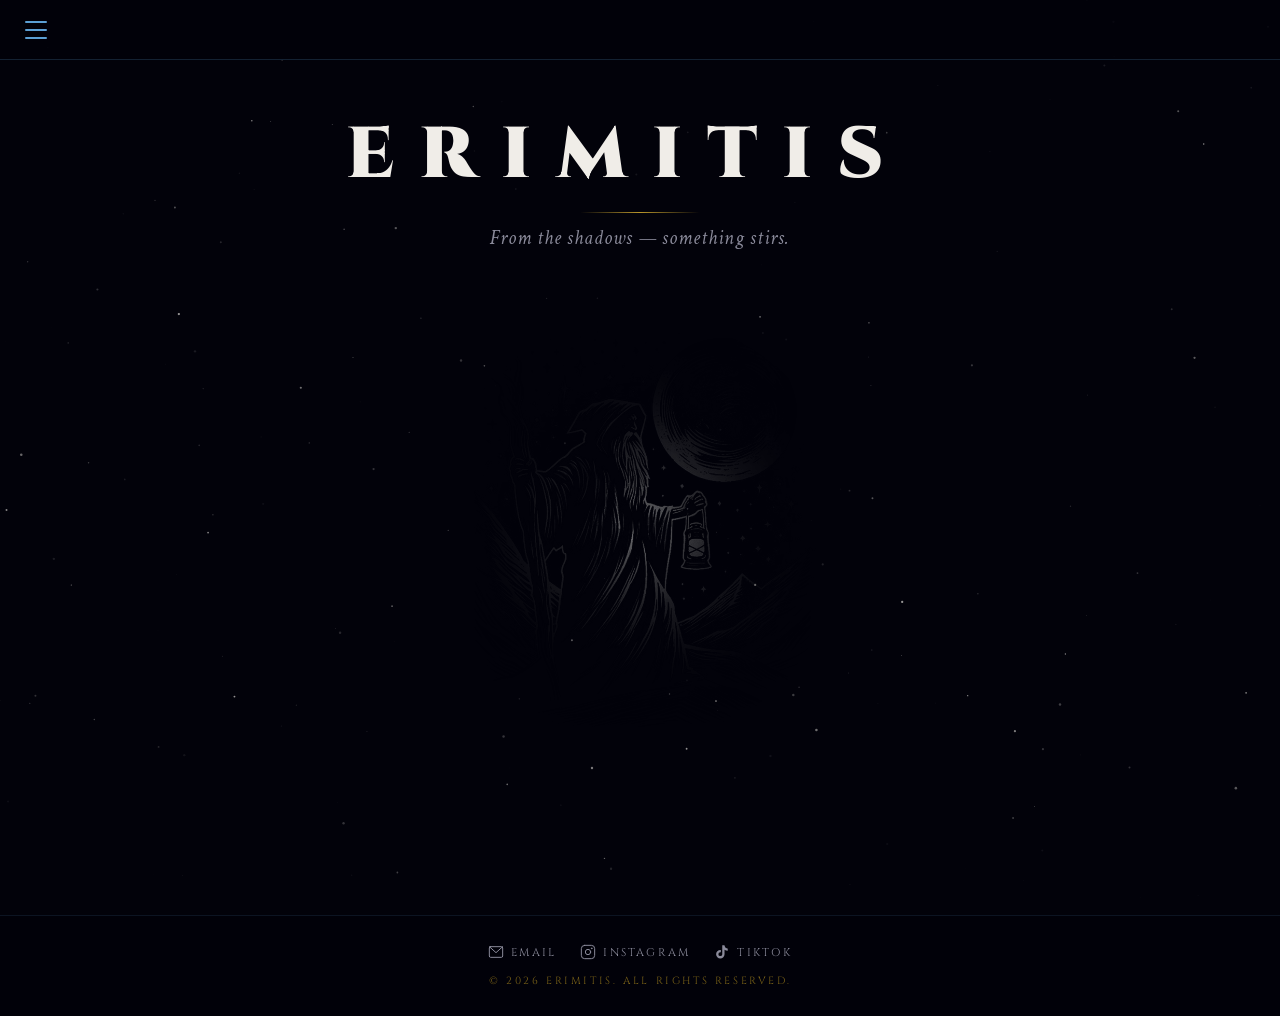
<file: index.html>
<!DOCTYPE html>
<html lang="en-AU">
<head>
<meta charset="UTF-8">
<meta name="viewport" content="width=device-width, initial-scale=1.0">
<title>ERIMITIS | Home</title>
<style>
/* FONTS */
@import url('https://fonts.googleapis.com/css2?family=Cinzel:wght@700;900&family=Crimson+Text:ital@0;1&display=swap');

/* RESET */
*,*::before,*::after{box-sizing:border-box;margin:0;padding:0}

/* BASE — dark background is THE FIRST THING set */
html,body{
  background:#02020a;
  color:#f0ede8;
  font-family:'Crimson Text',Georgia,serif;
  font-size:18px;
  min-height:100vh;
  overflow-x:hidden;
}

/* STARS */
#stars{position:fixed;inset:0;z-index:0;pointer-events:none}

/* WRAPPER */
.wrap{position:relative;z-index:1;min-height:100vh;display:flex;flex-direction:column}

/* ── NAV BAR ── */
nav{
  position:fixed;top:0;left:0;right:0;height:60px;z-index:100;
  background:rgba(2,2,10,0.95);
  border-bottom:1px solid rgba(91,159,212,0.2);
  display:flex;align-items:center;justify-content:center;
}

/* HAMBURGER — 3 plain horizontal lines */
#hbtn{
  position:absolute;left:16px;top:50%;transform:translateY(-50%);
  background:none;border:none;cursor:pointer;
  display:flex;flex-direction:column;gap:6px;
  padding:8px;
  width:40px;height:40px;justify-content:center;align-items:center;
}
#hbtn span{
  display:block;
  width:22px;height:2px;
  background:#5B9FD4;
  border-radius:1px;
  transition:all 0.3s ease;
}

.brand{
  font-family:'Cinzel',serif;font-size:1rem;font-weight:700;
  letter-spacing:0.5em;color:#5B9FD4;text-decoration:none;
  text-transform:uppercase;padding-right:0.5em;
}

/* DROPDOWN */
#menu{
  position:fixed;top:60px;left:0;width:240px;
  background:rgba(5,5,20,0.98);
  border-right:1px solid rgba(91,159,212,0.15);
  z-index:99;
  transform:translateX(-100%);
  transition:transform 0.35s ease;
  padding:8px 0 24px;
}
#menu.open{transform:translateX(0)}
#menu a{
  display:block;padding:16px 32px;
  font-family:'Cinzel',serif;font-size:0.72rem;
  letter-spacing:0.3em;text-transform:uppercase;
  color:#f0ede8;text-decoration:none;
  border-left:2px solid transparent;
  transition:all 0.2s;
}
#menu a:hover,#menu a.on{
  color:#5B9FD4;border-left-color:#5B9FD4;padding-left:40px;
}
.mdiv{height:1px;background:rgba(91,159,212,0.1);margin:4px 24px}

/* OVERLAY */
#ov{
  position:fixed;inset:0;background:rgba(0,0,0,0.5);
  z-index:98;display:none;
}
#ov.open{display:block}

/* ── HOME PAGE ── */
.home{
  flex:1;
  display:flex;flex-direction:column;align-items:center;
  padding-top:120px;padding-bottom:60px;
  text-align:center;padding-left:20px;padding-right:20px;
}

/* TITLE */
.htitle{
  font-family:'Cinzel',serif;
  font-size:clamp(2rem,7vw,4rem);
  font-weight:900;letter-spacing:0.35em;
  text-transform:uppercase;color:#f0ede8;
  line-height:1;padding-right:0.35em;
  animation:up 1.2s ease forwards;opacity:0;
}
.hline{
  width:120px;height:1px;
  background:linear-gradient(90deg,transparent,#B8952A,transparent);
  margin:20px auto 0;
  animation:up 1.2s ease 0.2s forwards;opacity:0;
}
.htag{
  font-family:'Crimson Text',Georgia,serif;
  font-style:italic;font-size:1.1rem;color:#8a8a9a;
  margin-top:12px;letter-spacing:0.05em;
  animation:up 1.2s ease 0.3s forwards;opacity:0;
}

/* FADED LOGO — scrolls with page below title */
.hlogo{
  margin-top:44px;
  width:clamp(260px,72vw,560px);
  animation:logo 1.6s ease 0.4s forwards;opacity:0;
}
.hlogo img{
  width:100%;height:auto;display:block;
  opacity:0.6;
}

/* NAV BUTTONS */
.hnav{
  margin-top:44px;
  display:flex;gap:14px;flex-wrap:wrap;justify-content:center;
  animation:up 1.2s ease 0.6s forwards;opacity:0;
}
.hnav a{
  font-family:'Cinzel',serif;font-size:0.68rem;
  letter-spacing:0.3em;text-transform:uppercase;
  color:#8a8a9a;text-decoration:none;
  padding:10px 22px;border:1px solid rgba(91,159,212,0.2);
  border-radius:2px;transition:all 0.25s;
}
.hnav a:hover{color:#5B9FD4;border-color:#5B9FD4;background:rgba(91,159,212,0.06)}

@keyframes up{
  from{opacity:0;transform:translateY(16px)}
  to{opacity:1;transform:translateY(0)}
}
@keyframes logo{
  from{opacity:0;transform:translateY(16px)}
  to{opacity:1;transform:translateY(0)}
}

/* ── FOOTER ── */
footer{
  border-top:1px solid rgba(91,159,212,0.12);
  padding:28px 20px;text-align:center;
  background:rgba(2,2,10,0.85);
}
.fsoc{display:flex;justify-content:center;gap:24px;flex-wrap:wrap;margin-bottom:14px}
.fsoc a{
  display:flex;align-items:center;gap:7px;
  color:#8a8a9a;text-decoration:none;
  font-family:'Cinzel',serif;font-size:0.62rem;letter-spacing:0.2em;text-transform:uppercase;
  transition:color 0.2s;
}
.fsoc a svg{width:16px;height:16px;flex-shrink:0}
.fsoc a:hover{color:#5B9FD4}
.fcopy{font-family:'Cinzel',serif;font-size:0.58rem;letter-spacing:0.25em;text-transform:uppercase;color:#7a6218}
</style>
</head>
<body>
<canvas id="stars"></canvas>
<div class="wrap">

  <!-- NAV -->
  <nav>
    <button id="hbtn" aria-label="Menu">
      <span></span>
      <span></span>
      <span></span>
    </button>
    
  </nav>

  <div id="ov"></div>
  <div id="menu">
    <a href="index.html" class="on">Home</a>
    <div class="mdiv"></div>
    <a href="about.html">About</a>
    <div class="mdiv"></div>
    <div class="mdiv"></div>
    <a href="gallery.html">Gallery</a>
    <div class="mdiv"></div>
    <a href="contact.html">Contact</a>
  </div>

  <!-- HOME CONTENT -->
  <main class="home">
    <h1 class="htitle">Erimitis</h1>
    <div class="hline"></div>
    <p class="htag">From the shadows — something stirs.</p>

    <div class="hlogo">
      <img src="logo.png" alt="Erimitis" />
    </div>


  </main>

  <!-- FOOTER -->
  <footer>
    <div class="fsoc">
      <a href="mailto:erimitisband@gmail.com">
        <svg viewBox="0 0 24 24" fill="none" stroke="currentColor" stroke-width="1.5" stroke-linecap="round" stroke-linejoin="round"><rect x="2" y="4" width="20" height="16" rx="2"/><polyline points="2,4 12,13 22,4"/></svg>
        Email
      </a>
      <a href="https://www.instagram.com/erimitisband" target="_blank" rel="noopener">
        <svg viewBox="0 0 24 24" fill="none" stroke="currentColor" stroke-width="1.5" stroke-linecap="round" stroke-linejoin="round"><rect x="2" y="2" width="20" height="20" rx="5"/><circle cx="12" cy="12" r="4"/><circle cx="17.5" cy="6.5" r="0.5" fill="currentColor"/></svg>
        Instagram
      </a>
      <a href="https://www.tiktok.com/@erimitisband" target="_blank" rel="noopener">
        <svg viewBox="0 0 24 24" fill="currentColor"><path d="M19.59 6.69a4.83 4.83 0 01-3.77-4.25V2h-3.45v13.67a2.89 2.89 0 01-2.88 2.5 2.89 2.89 0 01-2.89-2.89 2.89 2.89 0 012.89-2.89c.28 0 .54.04.79.1V9.01a6.27 6.27 0 00-.79-.05 6.34 6.34 0 00-6.34 6.34 6.34 6.34 0 006.34 6.34 6.34 6.34 0 006.33-6.34V8.69a8.18 8.18 0 004.79 1.54V6.79a4.85 4.85 0 01-1.02-.1z"/></svg>
        TikTok
      </a>
    </div>
    <p class="fcopy">&copy; 2026 Erimitis. All Rights Reserved.</p>
  </footer>

</div>

<script>
// STARS
(function(){
  var c=document.getElementById('stars'),x=c.getContext('2d'),s=[],W,H;
  function r(){W=c.width=window.innerWidth;H=c.height=window.innerHeight}
  function mk(){s=[];for(var i=0;i<180;i++)s.push({x:Math.random()*W,y:Math.random()*H,r:Math.random()*1.1+0.2,a:Math.random()*0.7+0.1,sp:Math.random()*0.25+0.05,tw:Math.random()*Math.PI*2})}
  function draw(){
    x.clearRect(0,0,W,H);
    s.forEach(function(p){
      p.tw+=0.011;
      var a=p.a*(0.55+0.45*Math.sin(p.tw));
      x.beginPath();x.arc(p.x,p.y,p.r,0,Math.PI*2);
      x.fillStyle='rgba(240,237,232,'+a+')';x.fill();
      p.y-=p.sp;if(p.y<-2){p.y=H+2;p.x=Math.random()*W}
    });
    requestAnimationFrame(draw);
  }
  r();mk();draw();
  window.addEventListener('resize',function(){r();mk()});
})();

// NAV
(function(){
  var btn=document.getElementById('hbtn');
  var menu=document.getElementById('menu');
  var ov=document.getElementById('ov');
  var open=false;
  function toggle(){
    open=!open;
    menu.classList.toggle('open',open);
    ov.classList.toggle('open',open);
  }
  btn.addEventListener('click',toggle);
  ov.addEventListener('click',toggle);
  document.addEventListener('keydown',function(e){if(e.key==='Escape'&&open)toggle()});
  menu.querySelectorAll('a').forEach(function(a){a.addEventListener('click',function(){if(open)toggle()})});
})();
</script>
</body>
</html>
</file>
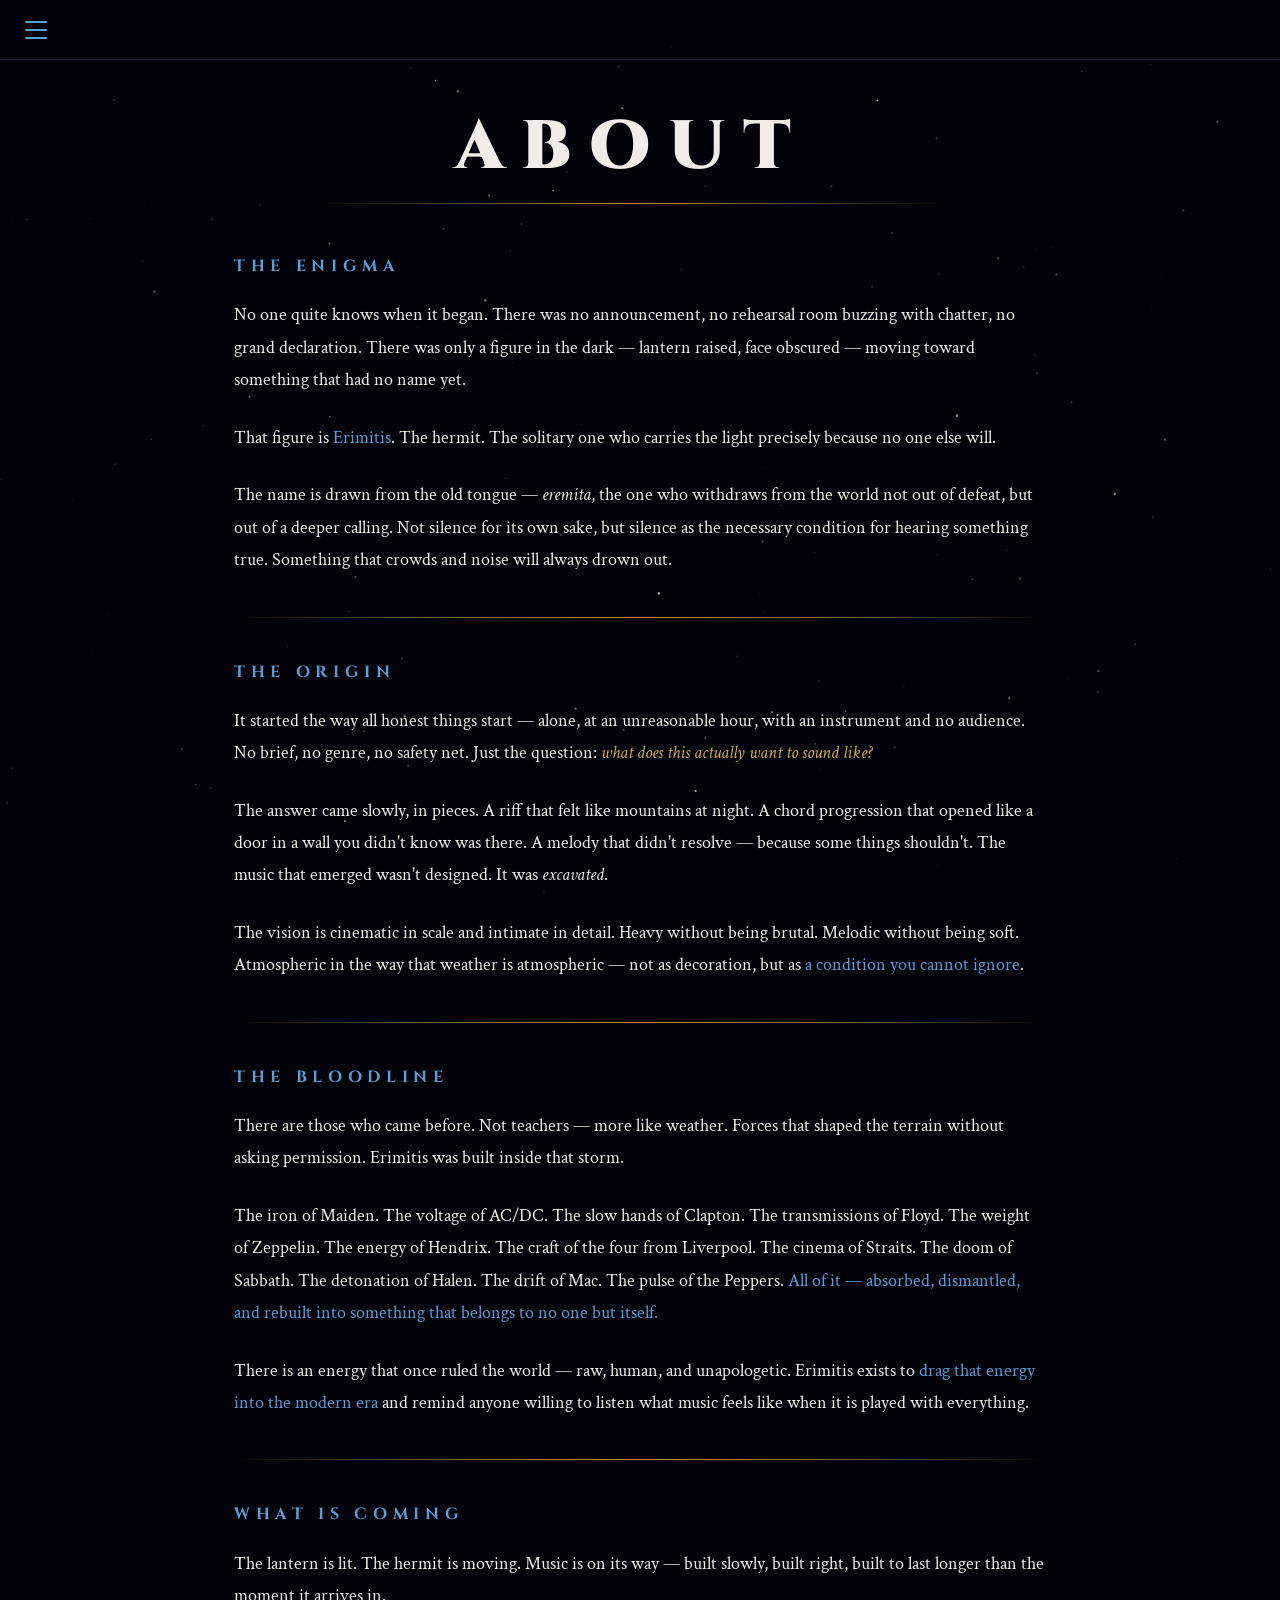
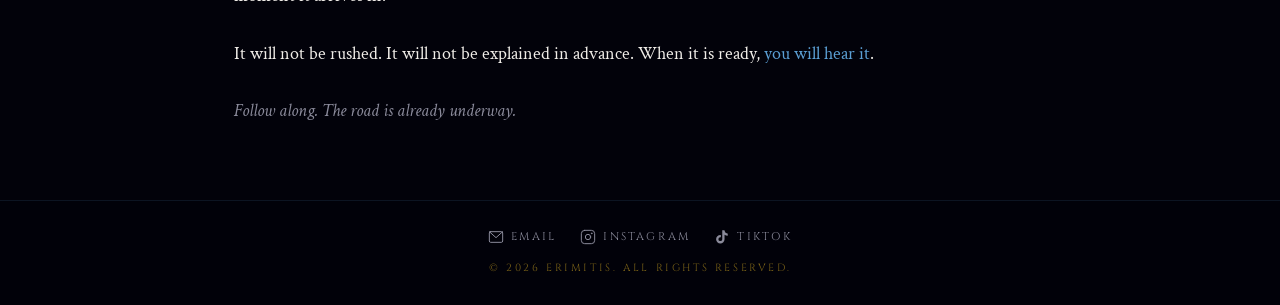
<file: about.html>
<!DOCTYPE html>
<html lang="en-AU">
<head>
<meta charset="UTF-8">
<meta name="viewport" content="width=device-width, initial-scale=1.0">
<title>ERIMITIS | About</title>
<style>
@import url('https://fonts.googleapis.com/css2?family=Cinzel:wght@700;900&family=Crimson+Text:ital@0;1&display=swap');
*,*::before,*::after{box-sizing:border-box;margin:0;padding:0}
html,body{background:#02020a;color:#f0ede8;font-family:'Crimson Text',Georgia,serif;font-size:18px;min-height:100vh;overflow-x:hidden}
#stars{position:fixed;inset:0;z-index:0;pointer-events:none}
.wrap{position:relative;z-index:1;min-height:100vh;display:flex;flex-direction:column}
nav{position:fixed;top:0;left:0;right:0;height:60px;z-index:100;background:rgba(2,2,10,0.95);border-bottom:1px solid rgba(91,159,212,0.2);display:flex;align-items:center;justify-content:center}
#hbtn{position:absolute;left:16px;top:50%;transform:translateY(-50%);background:none;border:none;cursor:pointer;display:flex;flex-direction:column;gap:6px;padding:8px;width:40px;height:40px;justify-content:center;align-items:center}
#hbtn span{display:block;width:22px;height:2px;background:#5B9FD4;border-radius:1px;transition:all 0.3s ease}
.brand{font-family:'Cinzel',serif;font-size:1rem;font-weight:700;letter-spacing:0.5em;color:#5B9FD4;text-decoration:none;text-transform:uppercase;padding-right:0.5em}
#menu{position:fixed;top:60px;left:0;width:240px;background:rgba(5,5,20,0.98);border-right:1px solid rgba(91,159,212,0.15);z-index:99;transform:translateX(-100%);transition:transform 0.35s ease;padding:8px 0 24px}
#menu.open{transform:translateX(0)}
#menu a{display:block;padding:16px 32px;font-family:'Cinzel',serif;font-size:0.72rem;letter-spacing:0.3em;text-transform:uppercase;color:#f0ede8;text-decoration:none;border-left:2px solid transparent;transition:all 0.2s}
#menu a:hover,#menu a.on{color:#5B9FD4;border-left-color:#5B9FD4;padding-left:40px}
.mdiv{height:1px;background:rgba(91,159,212,0.1);margin:4px 24px}
#ov{position:fixed;inset:0;background:rgba(0,0,0,0.5);z-index:98;display:none}
#ov.open{display:block}
.ptitle{padding-top:110px;padding-bottom:8px;text-align:center}
.ptitle h1{font-family:'Cinzel',serif;font-size:clamp(1.8rem,7vw,3.8rem);font-weight:900;letter-spacing:0.25em;text-transform:uppercase;color:#f0ede8;line-height:1.1;padding-right:0.25em}
.ptitle h1::after{content:'';display:block;width:50%;height:1px;background:linear-gradient(90deg,transparent,#B8952A,transparent);margin:18px auto 0}
.content{flex:1;max-width:860px;width:100%;margin:0 auto;padding:40px 24px 72px}
p{margin-bottom:1.4em;color:#f0ede8;line-height:1.8}
p:last-child{margin-bottom:0}
.sh{font-family:'Cinzel',serif;font-size:clamp(0.7rem,2vw,0.9rem);font-weight:700;letter-spacing:0.35em;text-transform:uppercase;color:#5B9FD4;margin-bottom:18px;margin-top:40px}
.sh:first-child{margin-top:0}
hr{border:none;height:1px;background:linear-gradient(90deg,transparent,#7a6218,#B8952A,#7a6218,transparent);margin:40px 0}
.st{color:#5B9FD4}.gt{color:#d4af50}.mt{color:#8a8a9a;font-style:italic}
footer{border-top:1px solid rgba(91,159,212,0.12);padding:28px 20px;text-align:center;background:rgba(2,2,10,0.85)}
.fsoc{display:flex;justify-content:center;gap:24px;flex-wrap:wrap;margin-bottom:14px}
.fsoc a{display:flex;align-items:center;gap:7px;color:#8a8a9a;text-decoration:none;font-family:'Cinzel',serif;font-size:0.62rem;letter-spacing:0.2em;text-transform:uppercase;transition:color 0.2s}
.fsoc a svg{width:16px;height:16px;flex-shrink:0}
.fsoc a:hover{color:#5B9FD4}
.fcopy{font-family:'Cinzel',serif;font-size:0.58rem;letter-spacing:0.25em;text-transform:uppercase;color:#7a6218}
.fi{opacity:0;transform:translateY(20px);transition:opacity 0.7s ease,transform 0.7s ease}
.fi.vis{opacity:1;transform:translateY(0)}
@media(max-width:480px){.content{padding:28px 16px 56px}.ptitle{padding-top:90px}}
</style>
</head>
<body>
<canvas id="stars"></canvas>
<div class="wrap">
  <nav>
    <button id="hbtn" aria-label="Menu"><span></span><span></span><span></span></button>
    
  </nav>
  <div id="ov"></div>
  <div id="menu">
    <a href="index.html">Home</a>
    <div class="mdiv"></div>
    <a href="about.html" class="on">About</a>
    <div class="mdiv"></div>
    <div class="mdiv"></div>
    <a href="gallery.html">Gallery</a>
    <div class="mdiv"></div>
    <a href="contact.html">Contact</a>
  </div>

  <div class="ptitle"><h1>About</h1></div>

  <main class="content">
    <div class="fi">
      <p class="sh">The Enigma</p>
      <p>No one quite knows when it began. There was no announcement, no rehearsal room buzzing with chatter, no grand declaration. There was only a figure in the dark — lantern raised, face obscured — moving toward something that had no name yet.</p>
      <p>That figure is <span class="st">Erimitis</span>. The hermit. The solitary one who carries the light precisely because no one else will.</p>
      <p>The name is drawn from the old tongue — <em>eremita</em>, the one who withdraws from the world not out of defeat, but out of a deeper calling. Not silence for its own sake, but silence as the necessary condition for hearing something true. Something that crowds and noise will always drown out.</p>
    </div>

    <hr>

    <div class="fi">
      <p class="sh">The Origin</p>
      <p>It started the way all honest things start — alone, at an unreasonable hour, with an instrument and no audience. No brief, no genre, no safety net. Just the question: <span class="gt"><em>what does this actually want to sound like?</em></span></p>
      <p>The answer came slowly, in pieces. A riff that felt like mountains at night. A chord progression that opened like a door in a wall you didn't know was there. A melody that didn't resolve — because some things shouldn't. The music that emerged wasn't designed. It was <em>excavated</em>.</p>
      <p>The vision is cinematic in scale and intimate in detail. Heavy without being brutal. Melodic without being soft. Atmospheric in the way that weather is atmospheric — not as decoration, but as <span class="st">a condition you cannot ignore</span>.</p>
    </div>

    <hr>

    <div class="fi">
      <p class="sh">The Bloodline</p>
      <p>There are those who came before. Not teachers — more like weather. Forces that shaped the terrain without asking permission. Erimitis was built inside that storm.</p>
      <p>The iron of Maiden. The voltage of AC/DC. The slow hands of Clapton. The transmissions of Floyd. The weight of Zeppelin. The energy of Hendrix. The craft of the four from Liverpool. The cinema of Straits. The doom of Sabbath. The detonation of Halen. The drift of Mac. The pulse of the Peppers. <span class="st">All of it — absorbed, dismantled, and rebuilt into something that belongs to no one but itself.</span></p>
      <p>There is an energy that once ruled the world — raw, human, and unapologetic. Erimitis exists to <span class="st">drag that energy into the modern era</span> and remind anyone willing to listen what music feels like when it is played with everything.</p>
    </div>

    <hr>

    <div class="fi">
      <p class="sh">What Is Coming</p>
      <p>The lantern is lit. The hermit is moving. Music is on its way — built slowly, built right, built to last longer than the moment it arrives in.</p>
      <p>It will not be rushed. It will not be explained in advance. When it is ready, <span class="st">you will hear it</span>.</p>
      <p class="mt">Follow along. The road is already underway.</p>
    </div>
  </main>

  <footer>
    <div class="fsoc">
      <a href="mailto:erimitisband@gmail.com"><svg viewBox="0 0 24 24" fill="none" stroke="currentColor" stroke-width="1.5" stroke-linecap="round" stroke-linejoin="round"><rect x="2" y="4" width="20" height="16" rx="2"/><polyline points="2,4 12,13 22,4"/></svg>Email</a>
      <a href="https://www.instagram.com/erimitisband" target="_blank" rel="noopener"><svg viewBox="0 0 24 24" fill="none" stroke="currentColor" stroke-width="1.5" stroke-linecap="round" stroke-linejoin="round"><rect x="2" y="2" width="20" height="20" rx="5"/><circle cx="12" cy="12" r="4"/><circle cx="17.5" cy="6.5" r="0.5" fill="currentColor"/></svg>Instagram</a>
      <a href="https://www.tiktok.com/@erimitisband" target="_blank" rel="noopener"><svg viewBox="0 0 24 24" fill="currentColor"><path d="M19.59 6.69a4.83 4.83 0 01-3.77-4.25V2h-3.45v13.67a2.89 2.89 0 01-2.88 2.5 2.89 2.89 0 01-2.89-2.89 2.89 2.89 0 012.89-2.89c.28 0 .54.04.79.1V9.01a6.27 6.27 0 00-.79-.05 6.34 6.34 0 00-6.34 6.34 6.34 6.34 0 006.34 6.34 6.34 6.34 0 006.33-6.34V8.69a8.18 8.18 0 004.79 1.54V6.79a4.85 4.85 0 01-1.02-.1z"/></svg>TikTok</a>
    </div>
    <p class="fcopy">&copy; 2026 Erimitis. All Rights Reserved.</p>
  </footer>
</div>
<script>
(function(){var c=document.getElementById("stars"),x=c.getContext("2d"),s=[],W,H;function r(){W=c.width=window.innerWidth;H=c.height=window.innerHeight}function mk(){s=[];for(var i=0;i<180;i++)s.push({x:Math.random()*W,y:Math.random()*H,r:Math.random()*1.1+0.2,a:Math.random()*0.7+0.1,sp:Math.random()*0.25+0.05,tw:Math.random()*Math.PI*2})}function draw(){x.clearRect(0,0,W,H);s.forEach(function(p){p.tw+=0.011;var a=p.a*(0.55+0.45*Math.sin(p.tw));x.beginPath();x.arc(p.x,p.y,p.r,0,Math.PI*2);x.fillStyle="rgba(240,237,232,"+a+")";x.fill();p.y-=p.sp;if(p.y<-2){p.y=H+2;p.x=Math.random()*W}});requestAnimationFrame(draw)}r();mk();draw();window.addEventListener("resize",function(){r();mk()})})();
(function(){var btn=document.getElementById("hbtn"),menu=document.getElementById("menu"),ov=document.getElementById("ov"),open=false;function toggle(){open=!open;menu.classList.toggle("open",open);ov.classList.toggle("open",open)}btn.addEventListener("click",toggle);ov.addEventListener("click",toggle);document.addEventListener("keydown",function(e){if(e.key==="Escape"&&open)toggle()});menu.querySelectorAll("a").forEach(function(a){a.addEventListener("click",function(){if(open)toggle()})})})();
(function(){var els=document.querySelectorAll(".fi");if(!els.length)return;var ob=new IntersectionObserver(function(en){en.forEach(function(e){if(e.isIntersecting){e.target.classList.add("vis");ob.unobserve(e.target)}})},{threshold:0.1});els.forEach(function(el){ob.observe(el)})})();
</script>
</body>
</html>
</file>
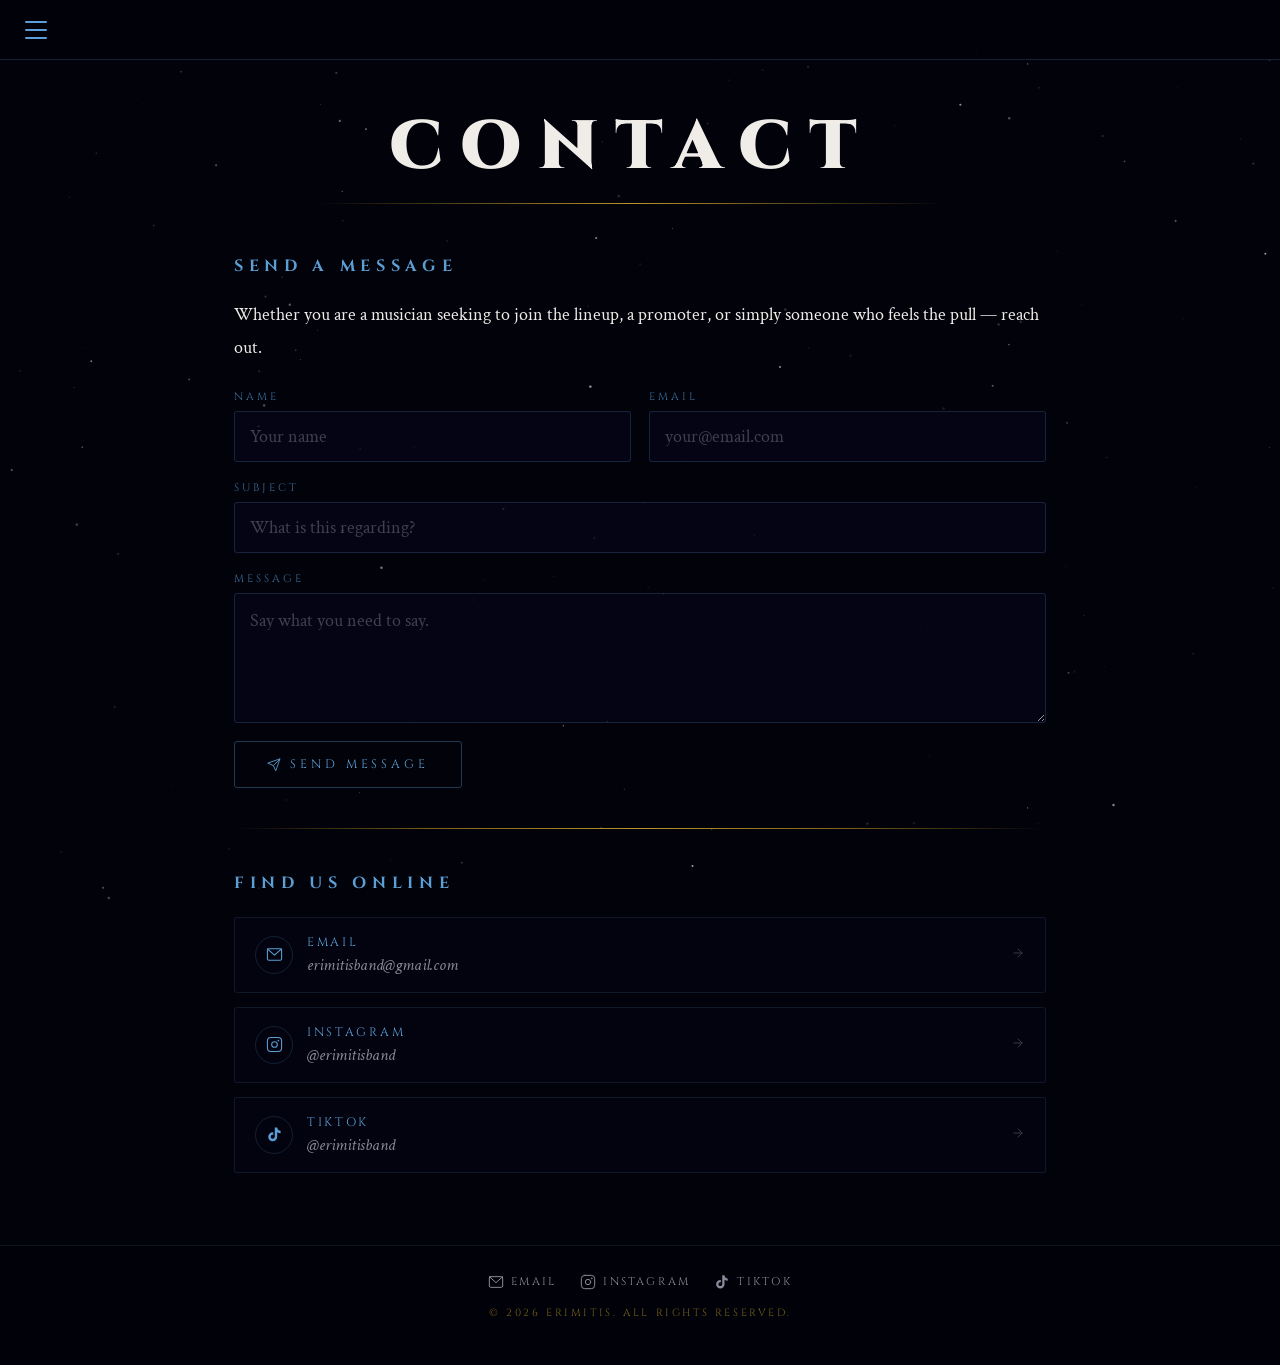
<file: contact.html>
<!DOCTYPE html>
<html lang="en-AU">
<head>
<meta charset="UTF-8">
<meta name="viewport" content="width=device-width, initial-scale=1.0">
<title>ERIMITIS | Contact</title>
<style>
@import url('https://fonts.googleapis.com/css2?family=Cinzel:wght@700;900&family=Crimson+Text:ital@0;1&display=swap');
*,*::before,*::after{box-sizing:border-box;margin:0;padding:0}
html,body{background:#02020a;color:#f0ede8;font-family:'Crimson Text',Georgia,serif;font-size:18px;min-height:100vh;overflow-x:hidden}
#stars{position:fixed;inset:0;z-index:0;pointer-events:none}
.wrap{position:relative;z-index:1;min-height:100vh;display:flex;flex-direction:column}
nav{position:fixed;top:0;left:0;right:0;height:60px;z-index:100;background:rgba(2,2,10,0.95);border-bottom:1px solid rgba(91,159,212,0.2);display:flex;align-items:center;justify-content:center}
#hbtn{position:absolute;left:16px;top:50%;transform:translateY(-50%);background:none;border:none;cursor:pointer;display:flex;flex-direction:column;gap:6px;padding:8px;width:40px;height:40px;justify-content:center;align-items:center}
#hbtn span{display:block;width:22px;height:2px;background:#5B9FD4;border-radius:1px;transition:all 0.3s ease}
.brand{font-family:'Cinzel',serif;font-size:1rem;font-weight:700;letter-spacing:0.5em;color:#5B9FD4;text-decoration:none;text-transform:uppercase;padding-right:0.5em}
#menu{position:fixed;top:60px;left:0;width:240px;background:rgba(5,5,20,0.98);border-right:1px solid rgba(91,159,212,0.15);z-index:99;transform:translateX(-100%);transition:transform 0.35s ease;padding:8px 0 24px}
#menu.open{transform:translateX(0)}
#menu a{display:block;padding:16px 32px;font-family:'Cinzel',serif;font-size:0.72rem;letter-spacing:0.3em;text-transform:uppercase;color:#f0ede8;text-decoration:none;border-left:2px solid transparent;transition:all 0.2s}
#menu a:hover,#menu a.on{color:#5B9FD4;border-left-color:#5B9FD4;padding-left:40px}
.mdiv{height:1px;background:rgba(91,159,212,0.1);margin:4px 24px}
#ov{position:fixed;inset:0;background:rgba(0,0,0,0.5);z-index:98;display:none}
#ov.open{display:block}
.ptitle{padding-top:110px;padding-bottom:8px;text-align:center}
.ptitle h1{font-family:'Cinzel',serif;font-size:clamp(1.8rem,7vw,3.8rem);font-weight:900;letter-spacing:0.25em;text-transform:uppercase;color:#f0ede8;line-height:1.1;padding-right:0.25em}
.ptitle h1::after{content:'';display:block;width:50%;height:1px;background:linear-gradient(90deg,transparent,#B8952A,transparent);margin:18px auto 0}
.content{flex:1;max-width:860px;width:100%;margin:0 auto;padding:40px 24px 72px}
p{margin-bottom:1.4em;color:#f0ede8;line-height:1.8}
.sh{font-family:'Cinzel',serif;font-size:clamp(0.7rem,2vw,0.9rem);font-weight:700;letter-spacing:0.35em;text-transform:uppercase;color:#5B9FD4;margin-bottom:18px;margin-top:40px}
.sh:first-child{margin-top:0}
hr{border:none;height:1px;background:linear-gradient(90deg,transparent,#7a6218,#B8952A,#7a6218,transparent);margin:40px 0}
footer{border-top:1px solid rgba(91,159,212,0.12);padding:28px 20px;text-align:center;background:rgba(2,2,10,0.85)}
.fsoc{display:flex;justify-content:center;gap:24px;flex-wrap:wrap;margin-bottom:14px}
.fsoc a{display:flex;align-items:center;gap:7px;color:#8a8a9a;text-decoration:none;font-family:'Cinzel',serif;font-size:0.62rem;letter-spacing:0.2em;text-transform:uppercase;transition:color 0.2s}
.fsoc a svg{width:16px;height:16px;flex-shrink:0}
.fsoc a:hover{color:#5B9FD4}
.fcopy{font-family:'Cinzel',serif;font-size:0.58rem;letter-spacing:0.25em;text-transform:uppercase;color:#7a6218}
.fi{opacity:0;transform:translateY(20px);transition:opacity 0.7s ease,transform 0.7s ease}
.fi.vis{opacity:1;transform:translateY(0)}
/* Form */
.cform{display:flex;flex-direction:column;gap:18px;margin-top:8px}
.frow{display:grid;grid-template-columns:1fr 1fr;gap:18px}
.fg{display:flex;flex-direction:column;gap:7px}
.fl{font-family:'Cinzel',serif;font-size:0.6rem;letter-spacing:0.28em;text-transform:uppercase;color:#3a6e9a}
.fi2,.fta{background:rgba(7,7,26,0.7);border:1px solid rgba(91,159,212,0.2);border-radius:3px;padding:13px 15px;color:#f0ede8;font-family:'Crimson Text',Georgia,serif;font-size:1rem;outline:none;width:100%;-webkit-appearance:none;appearance:none;transition:border-color 0.2s}
.fi2::placeholder,.fta::placeholder{color:rgba(138,138,154,0.45)}
.fi2:focus,.fta:focus{border-color:rgba(91,159,212,0.5)}
.fta{min-height:130px;resize:vertical;line-height:1.6}
.fsub{display:inline-flex;align-items:center;gap:9px;padding:14px 32px;background:transparent;border:1px solid rgba(91,159,212,0.35);border-radius:3px;color:#5B9FD4;font-family:'Cinzel',serif;font-size:0.68rem;letter-spacing:0.32em;text-transform:uppercase;cursor:pointer;transition:all 0.2s;align-self:flex-start}
.fsub:hover{background:rgba(91,159,212,0.1);border-color:#5B9FD4}
.fsub svg{width:14px;height:14px}
.fmsg{padding:13px 16px;border-radius:3px;font-family:'Cinzel',serif;font-size:0.62rem;letter-spacing:0.18em;text-transform:uppercase;display:none}
.fmsg.ok{display:block;border:1px solid rgba(91,159,212,0.28);background:rgba(91,159,212,0.05);color:#5B9FD4}
.fmsg.err{display:block;border:1px solid rgba(184,149,42,0.28);background:rgba(184,149,42,0.05);color:#d4af50}
/* Social links */
.slinks{display:flex;flex-direction:column;gap:14px;margin-top:8px}
.slink{display:flex;align-items:center;gap:14px;padding:16px 20px;border:1px solid rgba(91,159,212,0.13);border-radius:3px;background:rgba(7,7,26,0.4);text-decoration:none;color:#f0ede8;transition:all 0.2s}
.slink:hover{border-color:rgba(91,159,212,0.32);background:rgba(91,159,212,0.04)}
.si{width:38px;height:38px;border-radius:50%;border:1px solid rgba(91,159,212,0.18);display:flex;align-items:center;justify-content:center;color:#5B9FD4;flex-shrink:0}
.si svg{width:17px;height:17px}
.sn{font-family:'Cinzel',serif;font-size:0.68rem;letter-spacing:0.22em;text-transform:uppercase;color:#5B9FD4;display:block;margin-bottom:2px}
.sh2{font-style:italic;color:#8a8a9a;font-size:0.95rem}
.sarr{color:#8a8a9a;margin-left:auto;opacity:0.45}
.sarr svg{width:14px;height:14px}
@media(max-width:560px){.frow{grid-template-columns:1fr}.fsub{align-self:stretch;justify-content:center}}
@media(max-width:480px){.content{padding:28px 16px 56px}.ptitle{padding-top:90px}}
</style>
</head>
<body>
<canvas id="stars"></canvas>
<div class="wrap">
  <nav>
    <button id="hbtn" aria-label="Menu"><span></span><span></span><span></span></button>
    
  </nav>
  <div id="ov"></div>
  <div id="menu">
    <a href="index.html">Home</a>
    <div class="mdiv"></div>
    <a href="about.html">About</a>
    <div class="mdiv"></div>
    <div class="mdiv"></div>
    <a href="gallery.html">Gallery</a>
    <div class="mdiv"></div>
    <a href="contact.html" class="on">Contact</a>
  </div>

  <div class="ptitle"><h1>Contact</h1></div>

  <main class="content">
    <div class="fi">
      <p class="sh">Send a Message</p>
      <p>Whether you are a musician seeking to join the lineup, a promoter, or simply someone who feels the pull — reach out.</p>
      <form class="cform" id="cform" action="https://formspree.io/f/YOUR_FORM_ID" method="POST">
        <div class="frow">
          <div class="fg"><label class="fl" for="fn">Name</label><input class="fi2" type="text" id="fn" name="name" placeholder="Your name" required autocomplete="name"></div>
          <div class="fg"><label class="fl" for="fe">Email</label><input class="fi2" type="email" id="fe" name="email" placeholder="your@email.com" required autocomplete="email"></div>
        </div>
        <div class="fg"><label class="fl" for="fs">Subject</label><input class="fi2" type="text" id="fs" name="subject" placeholder="What is this regarding?"></div>
        <div class="fg"><label class="fl" for="fm">Message</label><textarea class="fta" id="fm" name="message" placeholder="Say what you need to say." required></textarea></div>
        <div class="fmsg" id="fmsg"></div>
        <button type="submit" class="fsub" id="fsub">
          <svg viewBox="0 0 24 24" fill="none" stroke="currentColor" stroke-width="1.5" stroke-linecap="round" stroke-linejoin="round"><line x1="22" y1="2" x2="11" y2="13"/><polygon points="22,2 15,22 11,13 2,9"/></svg>
          Send Message
        </button>
      </form>
    </div>

    <hr>

    <div class="fi">
      <p class="sh">Find Us Online</p>
      <div class="slinks">
        <a href="mailto:erimitisband@gmail.com" class="slink">
          <div class="si"><svg viewBox="0 0 24 24" fill="none" stroke="currentColor" stroke-width="1.5" stroke-linecap="round" stroke-linejoin="round"><rect x="2" y="4" width="20" height="16" rx="2"/><polyline points="2,4 12,13 22,4"/></svg></div>
          <div><span class="sn">Email</span><span class="sh2">erimitisband@gmail.com</span></div>
          <div class="sarr"><svg viewBox="0 0 24 24" fill="none" stroke="currentColor" stroke-width="1.5" stroke-linecap="round" stroke-linejoin="round"><line x1="5" y1="12" x2="19" y2="12"/><polyline points="12,5 19,12 12,19"/></svg></div>
        </a>
        <a href="https://www.instagram.com/erimitisband" target="_blank" rel="noopener" class="slink">
          <div class="si"><svg viewBox="0 0 24 24" fill="none" stroke="currentColor" stroke-width="1.5" stroke-linecap="round" stroke-linejoin="round"><rect x="2" y="2" width="20" height="20" rx="5"/><circle cx="12" cy="12" r="4"/><circle cx="17.5" cy="6.5" r="0.5" fill="currentColor"/></svg></div>
          <div><span class="sn">Instagram</span><span class="sh2">@erimitisband</span></div>
          <div class="sarr"><svg viewBox="0 0 24 24" fill="none" stroke="currentColor" stroke-width="1.5" stroke-linecap="round" stroke-linejoin="round"><line x1="5" y1="12" x2="19" y2="12"/><polyline points="12,5 19,12 12,19"/></svg></div>
        </a>
        <a href="https://www.tiktok.com/@erimitisband" target="_blank" rel="noopener" class="slink">
          <div class="si"><svg viewBox="0 0 24 24" fill="currentColor"><path d="M19.59 6.69a4.83 4.83 0 01-3.77-4.25V2h-3.45v13.67a2.89 2.89 0 01-2.88 2.5 2.89 2.89 0 01-2.89-2.89 2.89 2.89 0 012.89-2.89c.28 0 .54.04.79.1V9.01a6.27 6.27 0 00-.79-.05 6.34 6.34 0 00-6.34 6.34 6.34 6.34 0 006.34 6.34 6.34 6.34 0 006.33-6.34V8.69a8.18 8.18 0 004.79 1.54V6.79a4.85 4.85 0 01-1.02-.1z"/></svg></div>
          <div><span class="sn">TikTok</span><span class="sh2">@erimitisband</span></div>
          <div class="sarr"><svg viewBox="0 0 24 24" fill="none" stroke="currentColor" stroke-width="1.5" stroke-linecap="round" stroke-linejoin="round"><line x1="5" y1="12" x2="19" y2="12"/><polyline points="12,5 19,12 12,19"/></svg></div>
        </a>
      </div>
    </div>
  </main>

  <footer>
    <div class="fsoc">
      <a href="mailto:erimitisband@gmail.com"><svg viewBox="0 0 24 24" fill="none" stroke="currentColor" stroke-width="1.5" stroke-linecap="round" stroke-linejoin="round"><rect x="2" y="4" width="20" height="16" rx="2"/><polyline points="2,4 12,13 22,4"/></svg>Email</a>
      <a href="https://www.instagram.com/erimitisband" target="_blank" rel="noopener"><svg viewBox="0 0 24 24" fill="none" stroke="currentColor" stroke-width="1.5" stroke-linecap="round" stroke-linejoin="round"><rect x="2" y="2" width="20" height="20" rx="5"/><circle cx="12" cy="12" r="4"/><circle cx="17.5" cy="6.5" r="0.5" fill="currentColor"/></svg>Instagram</a>
      <a href="https://www.tiktok.com/@erimitisband" target="_blank" rel="noopener"><svg viewBox="0 0 24 24" fill="currentColor"><path d="M19.59 6.69a4.83 4.83 0 01-3.77-4.25V2h-3.45v13.67a2.89 2.89 0 01-2.88 2.5 2.89 2.89 0 01-2.89-2.89 2.89 2.89 0 012.89-2.89c.28 0 .54.04.79.1V9.01a6.27 6.27 0 00-.79-.05 6.34 6.34 0 00-6.34 6.34 6.34 6.34 0 006.34 6.34 6.34 6.34 0 006.33-6.34V8.69a8.18 8.18 0 004.79 1.54V6.79a4.85 4.85 0 01-1.02-.1z"/></svg>TikTok</a>
    </div>
    <p class="fcopy">&copy; 2026 Erimitis. All Rights Reserved.</p>
  </footer>
</div>
<script>
(function(){var c=document.getElementById("stars"),x=c.getContext("2d"),s=[],W,H;function r(){W=c.width=window.innerWidth;H=c.height=window.innerHeight}function mk(){s=[];for(var i=0;i<180;i++)s.push({x:Math.random()*W,y:Math.random()*H,r:Math.random()*1.1+0.2,a:Math.random()*0.7+0.1,sp:Math.random()*0.25+0.05,tw:Math.random()*Math.PI*2})}function draw(){x.clearRect(0,0,W,H);s.forEach(function(p){p.tw+=0.011;var a=p.a*(0.55+0.45*Math.sin(p.tw));x.beginPath();x.arc(p.x,p.y,p.r,0,Math.PI*2);x.fillStyle="rgba(240,237,232,"+a+")";x.fill();p.y-=p.sp;if(p.y<-2){p.y=H+2;p.x=Math.random()*W}});requestAnimationFrame(draw)}r();mk();draw();window.addEventListener("resize",function(){r();mk()})})();
(function(){var btn=document.getElementById("hbtn"),menu=document.getElementById("menu"),ov=document.getElementById("ov"),open=false;function toggle(){open=!open;menu.classList.toggle("open",open);ov.classList.toggle("open",open)}btn.addEventListener("click",toggle);ov.addEventListener("click",toggle);document.addEventListener("keydown",function(e){if(e.key==="Escape"&&open)toggle()});menu.querySelectorAll("a").forEach(function(a){a.addEventListener("click",function(){if(open)toggle()})})})();
(function(){var els=document.querySelectorAll(".fi");if(!els.length)return;var ob=new IntersectionObserver(function(en){en.forEach(function(e){if(e.isIntersecting){e.target.classList.add("vis");ob.unobserve(e.target)}})},{threshold:0.1});els.forEach(function(el){ob.observe(el)})})();
(function(){
  var form=document.getElementById('cform'),msg=document.getElementById('fmsg'),sub=document.getElementById('fsub');
  form.addEventListener('submit',async function(e){
    e.preventDefault();msg.className='fmsg';sub.textContent='Sending\u2026';sub.disabled=true;
    try{
      var res=await fetch(form.action,{method:'POST',body:new FormData(form),headers:{'Accept':'application/json'}});
      if(res.ok){msg.textContent='Message sent — we will be in touch.';msg.className='fmsg ok';form.reset()}
      else throw new Error();
    }catch{msg.textContent='Something went wrong. Email us at erimitisband@gmail.com';msg.className='fmsg err'}
    sub.innerHTML='<svg viewBox="0 0 24 24" fill="none" stroke="currentColor" stroke-width="1.5" stroke-linecap="round" stroke-linejoin="round" style="width:14px;height:14px"><line x1="22" y1="2" x2="11" y2="13"/><polygon points="22,2 15,22 11,13 2,9"/></svg> Send Message';
    sub.disabled=false;
  });
})();
</script>
</body>
</html>
</file>
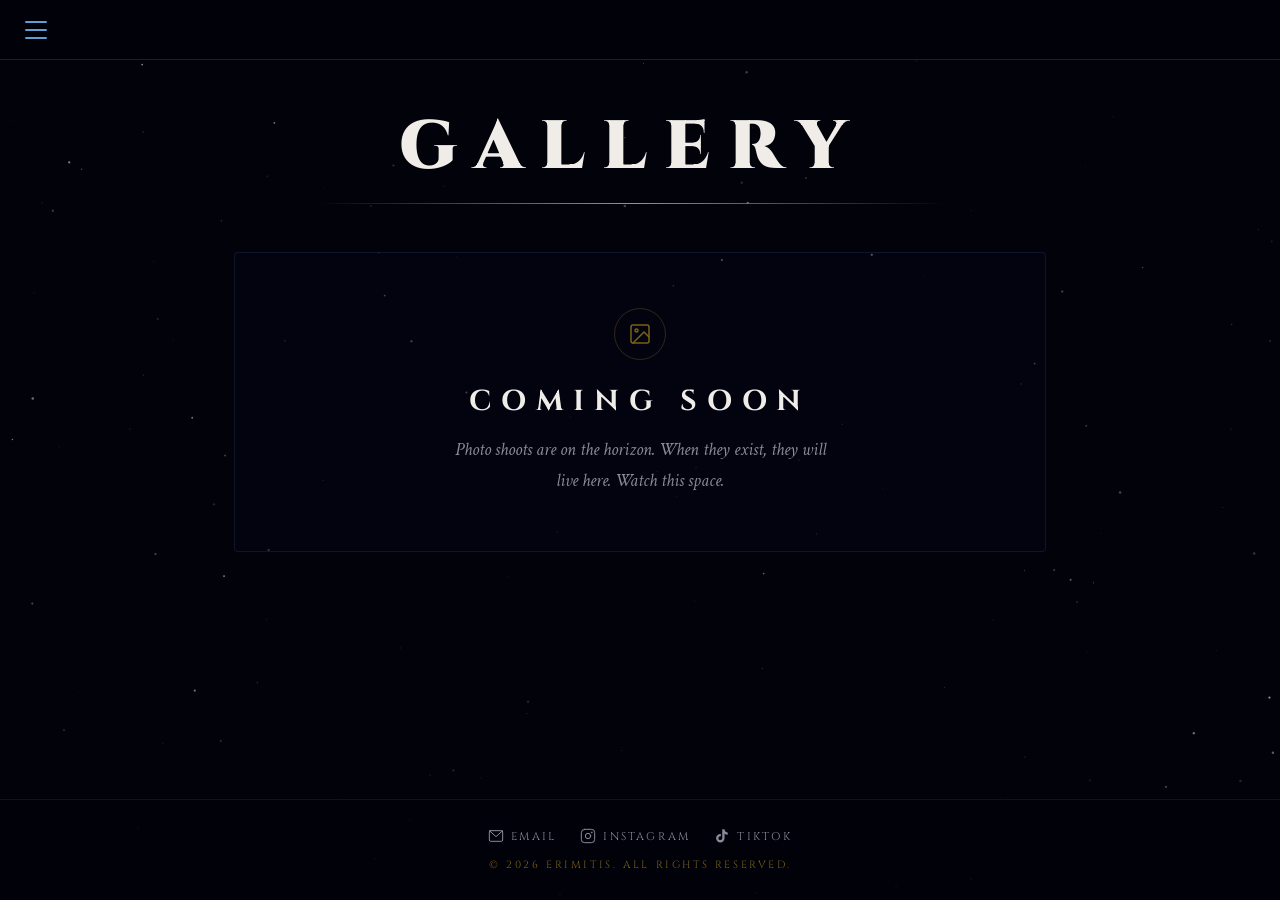
<file: gallery.html>
<!DOCTYPE html>
<html lang="en-AU">
<head>
<meta charset="UTF-8">
<meta name="viewport" content="width=device-width, initial-scale=1.0">
<title>ERIMITIS | Gallery</title>
<style>
@import url('https://fonts.googleapis.com/css2?family=Cinzel:wght@700;900&family=Crimson+Text:ital@0;1&display=swap');
*,*::before,*::after{box-sizing:border-box;margin:0;padding:0}
html,body{background:#02020a;color:#f0ede8;font-family:'Crimson Text',Georgia,serif;font-size:18px;min-height:100vh;overflow-x:hidden}
#stars{position:fixed;inset:0;z-index:0;pointer-events:none}
.wrap{position:relative;z-index:1;min-height:100vh;display:flex;flex-direction:column}
nav{position:fixed;top:0;left:0;right:0;height:60px;z-index:100;background:rgba(2,2,10,0.95);border-bottom:1px solid rgba(91,159,212,0.2);display:flex;align-items:center;justify-content:center}
#hbtn{position:absolute;left:16px;top:50%;transform:translateY(-50%);background:none;border:none;cursor:pointer;display:flex;flex-direction:column;gap:6px;padding:8px;width:40px;height:40px;justify-content:center;align-items:center}
#hbtn span{display:block;width:22px;height:2px;background:#5B9FD4;border-radius:1px;transition:all 0.3s ease}
.brand{font-family:'Cinzel',serif;font-size:1rem;font-weight:700;letter-spacing:0.5em;color:#5B9FD4;text-decoration:none;text-transform:uppercase;padding-right:0.5em}
#menu{position:fixed;top:60px;left:0;width:240px;background:rgba(5,5,20,0.98);border-right:1px solid rgba(91,159,212,0.15);z-index:99;transform:translateX(-100%);transition:transform 0.35s ease;padding:8px 0 24px}
#menu.open{transform:translateX(0)}
#menu a{display:block;padding:16px 32px;font-family:'Cinzel',serif;font-size:0.72rem;letter-spacing:0.3em;text-transform:uppercase;color:#f0ede8;text-decoration:none;border-left:2px solid transparent;transition:all 0.2s}
#menu a:hover,#menu a.on{color:#5B9FD4;border-left-color:#5B9FD4;padding-left:40px}
.mdiv{height:1px;background:rgba(91,159,212,0.1);margin:4px 24px}
#ov{position:fixed;inset:0;background:rgba(0,0,0,0.5);z-index:98;display:none}
#ov.open{display:block}
.ptitle{padding-top:110px;padding-bottom:8px;text-align:center}
.ptitle h1{font-family:'Cinzel',serif;font-size:clamp(1.8rem,7vw,3.8rem);font-weight:900;letter-spacing:0.25em;text-transform:uppercase;color:#f0ede8;line-height:1.1;padding-right:0.25em}
.ptitle h1::after{content:'';display:block;width:50%;height:1px;background:linear-gradient(90deg,transparent,#B8952A,transparent);margin:18px auto 0}
.content{flex:1;max-width:860px;width:100%;margin:0 auto;padding:40px 24px 72px}
footer{border-top:1px solid rgba(91,159,212,0.12);padding:28px 20px;text-align:center;background:rgba(2,2,10,0.85)}
.fsoc{display:flex;justify-content:center;gap:24px;flex-wrap:wrap;margin-bottom:14px}
.fsoc a{display:flex;align-items:center;gap:7px;color:#8a8a9a;text-decoration:none;font-family:'Cinzel',serif;font-size:0.62rem;letter-spacing:0.2em;text-transform:uppercase;transition:color 0.2s}
.fsoc a svg{width:16px;height:16px;flex-shrink:0}
.fsoc a:hover{color:#5B9FD4}
.fcopy{font-family:'Cinzel',serif;font-size:0.58rem;letter-spacing:0.25em;text-transform:uppercase;color:#7a6218}
.cs{display:flex;flex-direction:column;align-items:center;justify-content:center;min-height:300px;text-align:center;border:1px solid rgba(91,159,212,0.12);border-radius:4px;background:rgba(7,7,26,0.4);padding:40px 24px}
.cs-icon{width:52px;height:52px;border:1px solid rgba(184,149,42,0.25);border-radius:50%;display:flex;align-items:center;justify-content:center;color:#7a6218;margin-bottom:22px}
.cs-icon svg{width:24px;height:24px}
.cs h2{font-family:'Cinzel',serif;font-size:clamp(1.1rem,4vw,1.6rem);font-weight:700;letter-spacing:0.35em;text-transform:uppercase;color:#f0ede8;margin-bottom:14px}
.cs p{font-family:'Crimson Text',Georgia,serif;font-style:italic;color:#8a8a9a;font-size:1rem;max-width:380px;line-height:1.7;margin:0}
</style>
</head>
<body>
<canvas id="stars"></canvas>
<div class="wrap">
  <nav>
    <button id="hbtn" aria-label="Menu"><span></span><span></span><span></span></button>
    
  </nav>
  <div id="ov"></div>
  <div id="menu">
    <a href="index.html">Home</a>
    <div class="mdiv"></div>
    <a href="about.html">About</a>
    <div class="mdiv"></div>
    <div class="mdiv"></div>
    <a href="gallery.html" class="on">Gallery</a>
    <div class="mdiv"></div>
    <a href="contact.html">Contact</a>
  </div>

  <div class="ptitle"><h1>Gallery</h1></div>

  <main class="content">
    <div class="cs">
      <div class="cs-icon">
        <svg viewBox="0 0 24 24" fill="none" stroke="currentColor" stroke-width="1.5" stroke-linecap="round" stroke-linejoin="round"><rect x="3" y="3" width="18" height="18" rx="2"/><circle cx="8.5" cy="8.5" r="1.5"/><polyline points="21,15 16,10 5,21"/></svg>
      </div>
      <h2>Coming Soon</h2>
      <p>Photo shoots are on the horizon. When they exist, they will live here. Watch this space.</p>
    </div>
  </main>

  <footer>
    <div class="fsoc">
      <a href="mailto:erimitisband@gmail.com"><svg viewBox="0 0 24 24" fill="none" stroke="currentColor" stroke-width="1.5" stroke-linecap="round" stroke-linejoin="round"><rect x="2" y="4" width="20" height="16" rx="2"/><polyline points="2,4 12,13 22,4"/></svg>Email</a>
      <a href="https://www.instagram.com/erimitisband" target="_blank" rel="noopener"><svg viewBox="0 0 24 24" fill="none" stroke="currentColor" stroke-width="1.5" stroke-linecap="round" stroke-linejoin="round"><rect x="2" y="2" width="20" height="20" rx="5"/><circle cx="12" cy="12" r="4"/><circle cx="17.5" cy="6.5" r="0.5" fill="currentColor"/></svg>Instagram</a>
      <a href="https://www.tiktok.com/@erimitisband" target="_blank" rel="noopener"><svg viewBox="0 0 24 24" fill="currentColor"><path d="M19.59 6.69a4.83 4.83 0 01-3.77-4.25V2h-3.45v13.67a2.89 2.89 0 01-2.88 2.5 2.89 2.89 0 01-2.89-2.89 2.89 2.89 0 012.89-2.89c.28 0 .54.04.79.1V9.01a6.27 6.27 0 00-.79-.05 6.34 6.34 0 00-6.34 6.34 6.34 6.34 0 006.34 6.34 6.34 6.34 0 006.33-6.34V8.69a8.18 8.18 0 004.79 1.54V6.79a4.85 4.85 0 01-1.02-.1z"/></svg>TikTok</a>
    </div>
    <p class="fcopy">&copy; 2026 Erimitis. All Rights Reserved.</p>
  </footer>
</div>
<script>
(function(){var c=document.getElementById("stars"),x=c.getContext("2d"),s=[],W,H;function r(){W=c.width=window.innerWidth;H=c.height=window.innerHeight}function mk(){s=[];for(var i=0;i<180;i++)s.push({x:Math.random()*W,y:Math.random()*H,r:Math.random()*1.1+0.2,a:Math.random()*0.7+0.1,sp:Math.random()*0.25+0.05,tw:Math.random()*Math.PI*2})}function draw(){x.clearRect(0,0,W,H);s.forEach(function(p){p.tw+=0.011;var a=p.a*(0.55+0.45*Math.sin(p.tw));x.beginPath();x.arc(p.x,p.y,p.r,0,Math.PI*2);x.fillStyle="rgba(240,237,232,"+a+")";x.fill();p.y-=p.sp;if(p.y<-2){p.y=H+2;p.x=Math.random()*W}});requestAnimationFrame(draw)}r();mk();draw();window.addEventListener("resize",function(){r();mk()})})();
(function(){var btn=document.getElementById("hbtn"),menu=document.getElementById("menu"),ov=document.getElementById("ov"),open=false;function toggle(){open=!open;menu.classList.toggle("open",open);ov.classList.toggle("open",open)}btn.addEventListener("click",toggle);ov.addEventListener("click",toggle);document.addEventListener("keydown",function(e){if(e.key==="Escape"&&open)toggle()});menu.querySelectorAll("a").forEach(function(a){a.addEventListener("click",function(){if(open)toggle()})})})();
</script>
</body>
</html>
</file>
